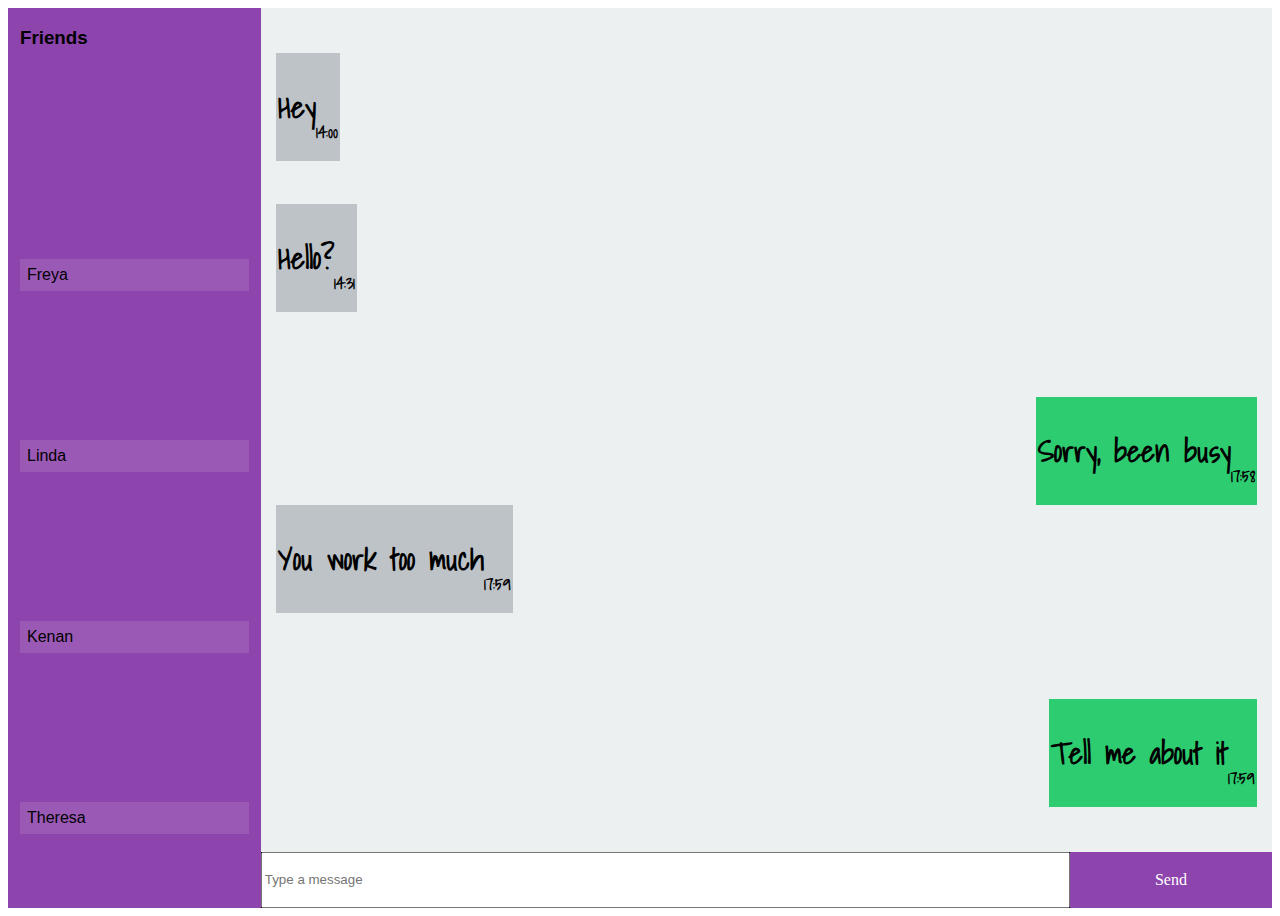
<file: CSS/index.html>
<!DOCTYPE html>
<html lang="en">
<head>
    <meta charset="UTF-8">
    <meta name="viewport" content="width=device-width, initial-scale=1.0">
    <link href="https://fonts.googleapis.com/css2?family=Shadows+Into+Light&display=swap" rel="stylesheet">
    <link rel="stylesheet" href="style.css">
    <title>Document</title>
</head>
<body>
    <div id="chat">
        <div id="friends">
            <h3>Friends</h3>
            <p>Freya</p>
            <p>Linda</p>
            <p>Kenan</p>
            <p>Theresa</p>
        </div>
        <div id="chatbox">
            <div class="text-container left">
                <p class="text">Hey</p>
                <p class="time">14:00</p>
            </div>
            <div class="text-container left">
                <p class="text">Hello?</p>
                <p class="time">14:31</p>
            </div>
            <div class="text-container right">
                <p class="text">Sorry, been busy</p>
                <p class="time">17:58</p>
            </div>
            <div class="text-container left">
                <p class="text">You work too much</p>
                <p class="time">17:59</p>
            </div>
            <div class="text-container right">
                <p class="text">Tell me about it</p>
                <p class="time">17:59</p>
            </div>
        </div>
        <div id="input">
            <input type="text" placeholder="Type a message">
            <div>Send</div>
        </div>
    </div>
</body>
</html>
</file>
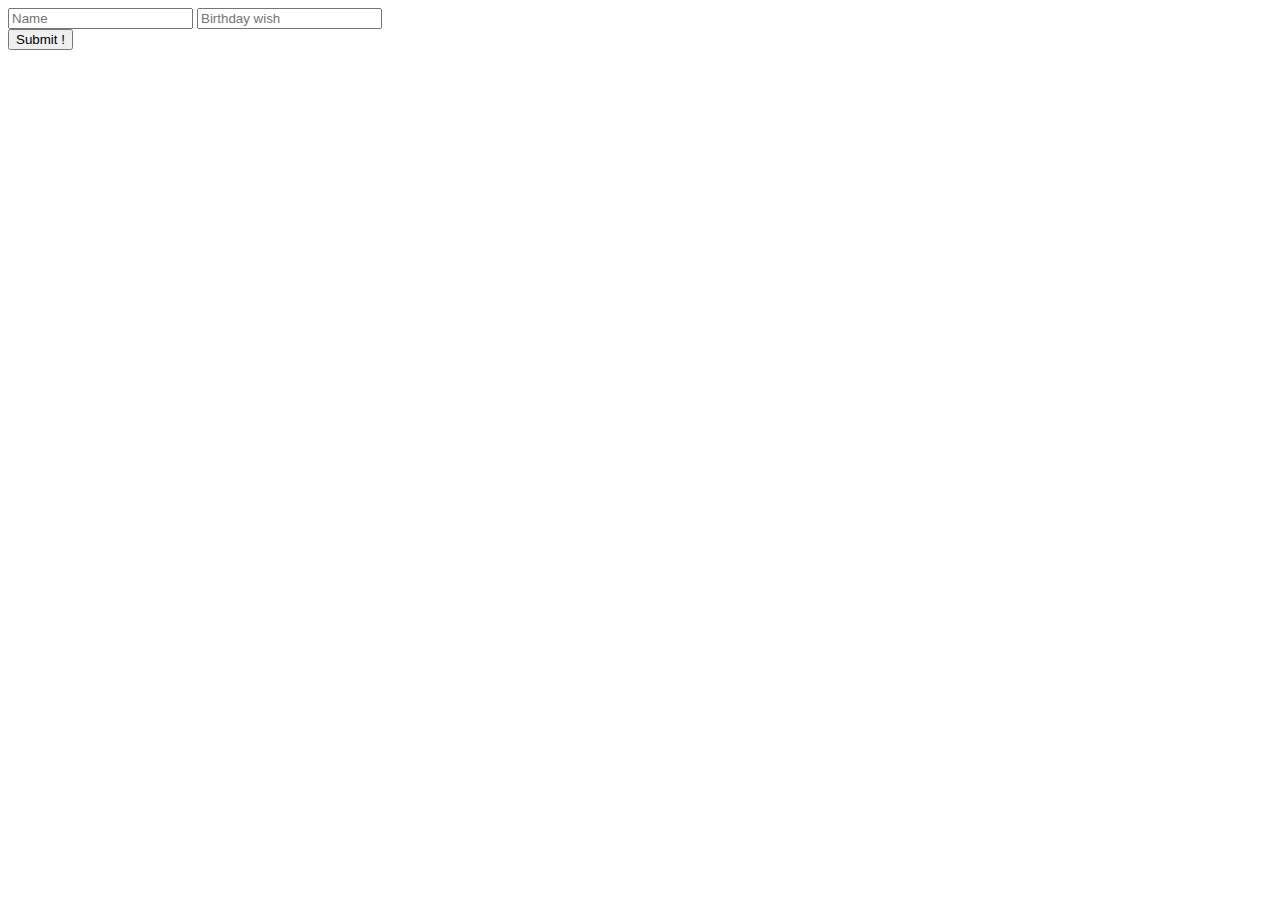
<file: DFlow/index.html>
<!DOCTYPE html>
<html lang="en">
<head>
    <meta charset="UTF-8">
    <meta name="viewport" content="width=device-width, initial-scale=1.0">
    <title>Document</title>
</head>
<body>
<input type="text" id="name" placeholder="Name">
<input type="text" id="bday" placeholder="Birthday wish"><br>
<button id="btn">Submit !</button>
<div id="ppl"></div>
    <script src="https://code.jquery.com/jquery-3.5.1.js" crossorigin="anonymous"></script>
    <script src="main.js"></script>
</body>
</html>
</file>
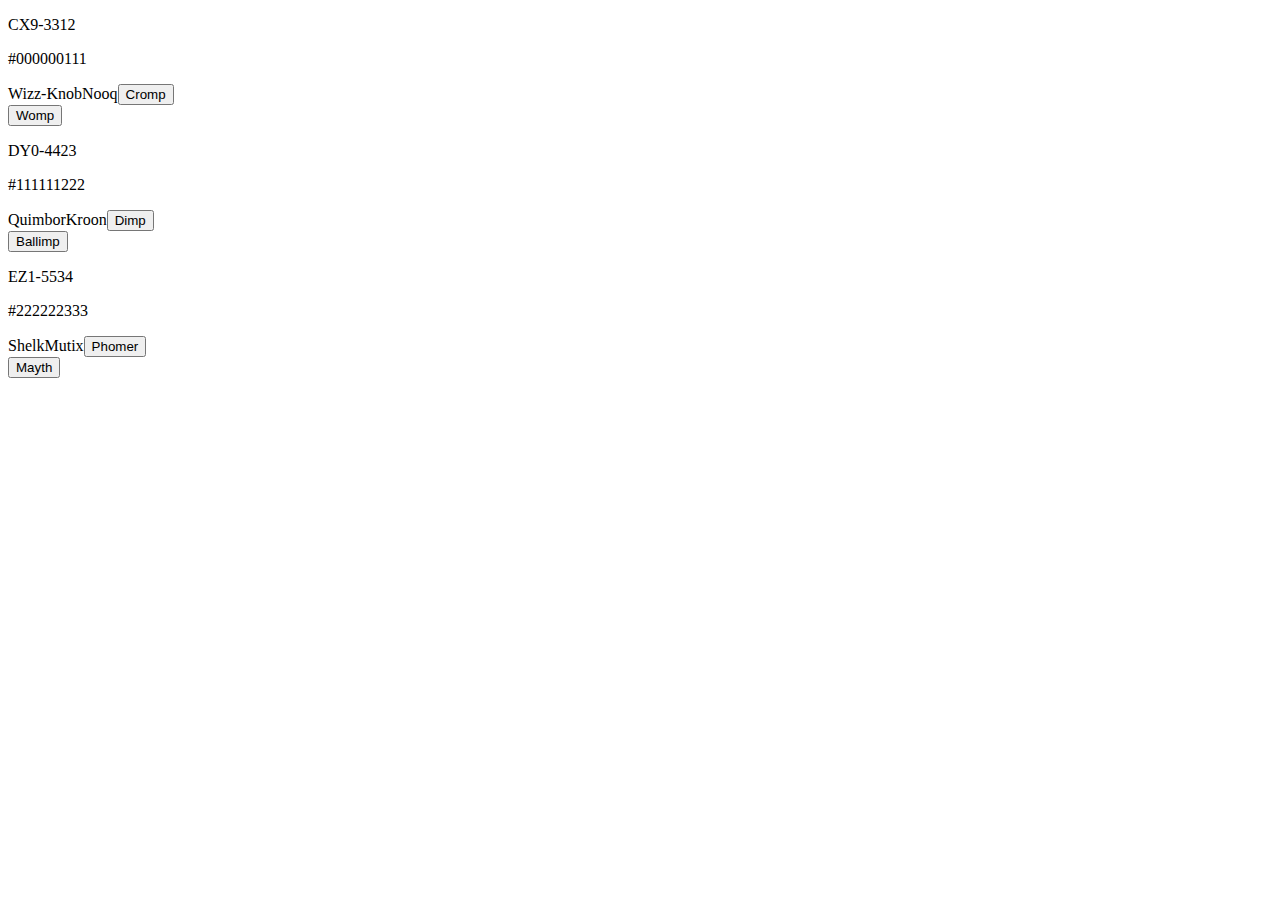
<file: DTrav/index.html>
<!DOCTYPE html>
<html lang="en">

<head>
    <meta charset="UTF-8">
    <meta name="viewport" content="width=device-width, initial-scale=1.0">
    <title>Document</title>
</head>

<body>
    <div id="lab">
        <div class="computer" data-id="F00T-W411">
            <p class="BUS">CX9-3312</p>
            <p class="MB">#000000111</p>
            <div class="processor" id="J0Y-FU11"><span class="QR">Wizz-Knob</span><span class="QR">Nooq</span><button
                    class="generator">Cromp</button></div>
            <div class="ram">
                <div class="DDR"><button class="validator">Womp</button></div>
            </div>
        </div>

        <div class="computer" data-id="G11U-X522">
            <p class="BUS">DY0-4423</p>
            <p class="MB">#111111222</p>
            <div class="processor" id="K1Z-GV22"><span class="QR">Quimbor</span><span class="QR">Kroon</span><button
                    class="generator">Dimp</button></div>
            <div class="ram">
                <div class="DDR"><button class="validator">Ballimp</button></div>
            </div>
        </div>

        <div class="computer" data-id="H22V-Y633">
            <p class="BUS">EZ1-5534</p>
            <p class="MB">#222222333</p>
            <div class="processor" id="L2A-HW33"><span class="QR">Shelk</span><span class="QR">Mutix</span><button
                    class="generator">Phomer</button></div>
            <div class="ram">
                <div class="DDR"><button class="validator">Mayth</button></div>
            </div>
        </div>
    </div>
    <script src="https://code.jquery.com/jquery-3.5.1.min.js"></script>
    <script src="main.js"></script>
</body>

</html>
</file>
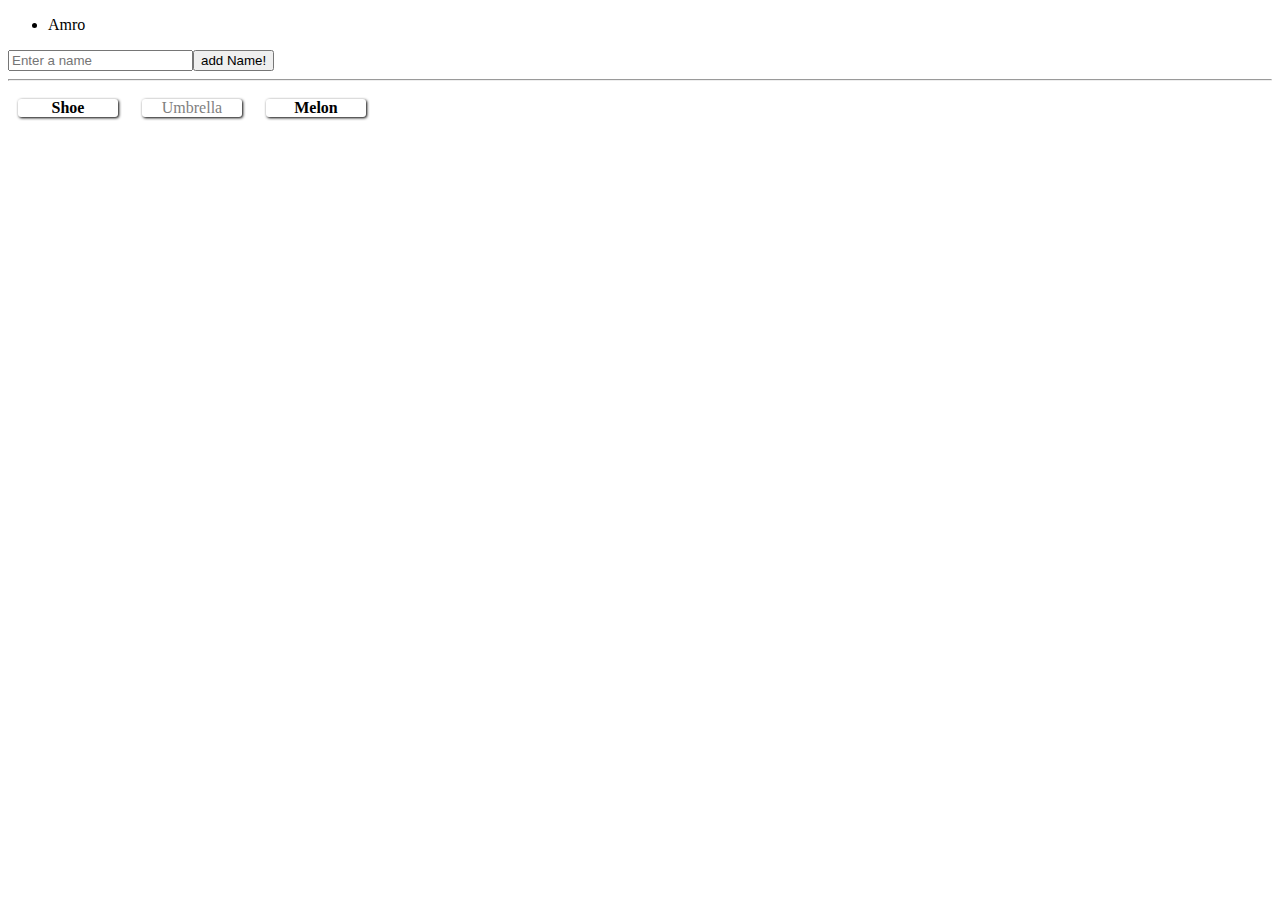
<file: jQuery/index.html>
<!DOCTYPE html>
<html lang="en">
<head>
    <meta charset="UTF-8">
    <meta name="viewport" content="width=device-width, initial-scale=1.0">
    <link rel="stylesheet" href="style.css">
    <title>Document</title>
</head>
<body>
    <div id="box">
        <ul><li>Amro</li></ul>
    </div>
    <input type="text" id='txt' placeholder="Enter a name"><button id="btn">add Name!</button><hr>
    
    
    <div id="items">
        <div class="item" data-instock=true>Shoe</div>
        <div class="item" data-instock=false>Umbrella</div>
        <div class="item" data-instock=true>Melon</div>
        </div>
        
        <div id="cart"></div>
    <script src="https://code.jquery.com/jquery-3.5.1.js" crossorigin="anonymous"></script>
    <script src="main.js"></script>
</body>
</html>
</file>
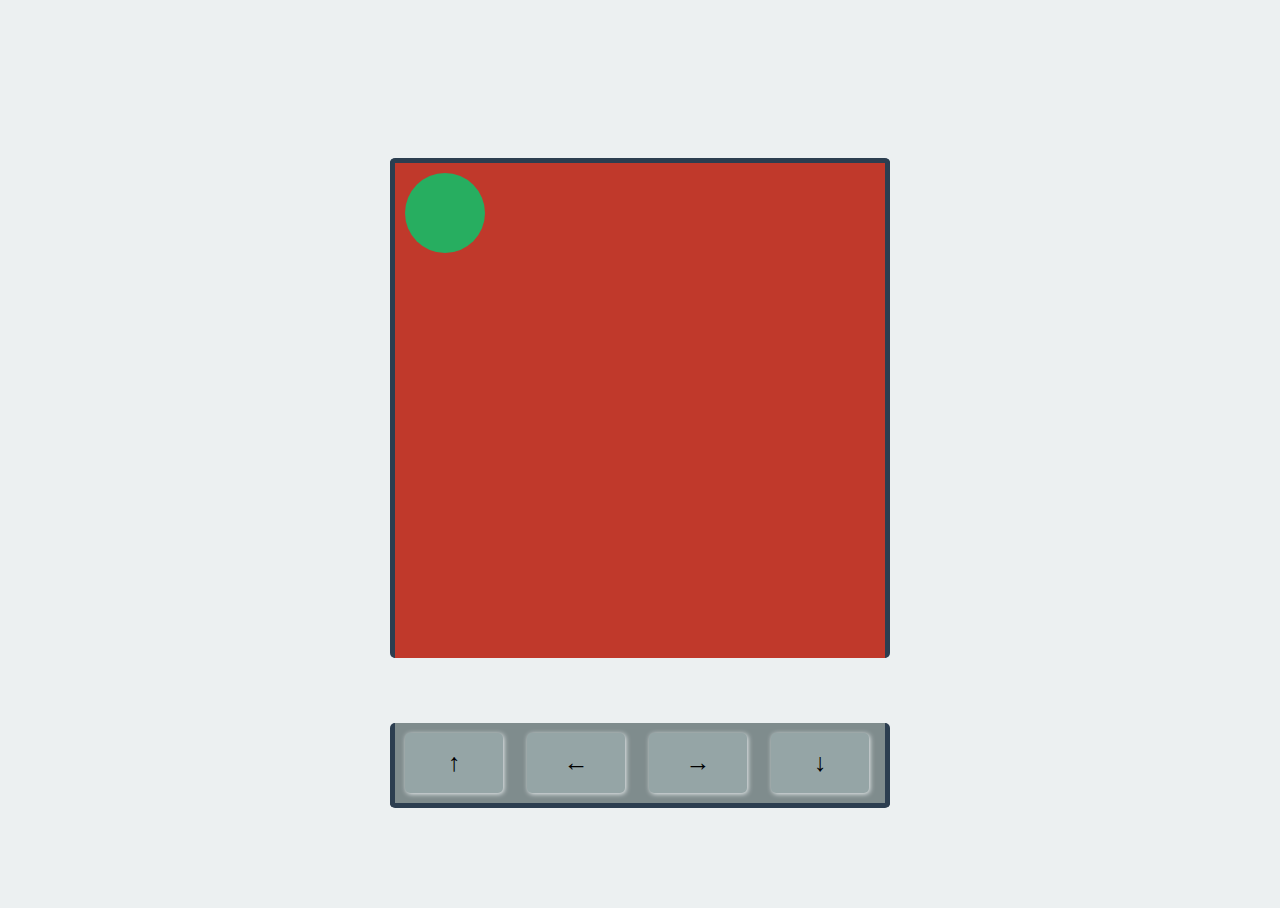
<file: DOM/Ex1-Game/index.html>
<!DOCTYPE html>
<html>

<head>
    <title>DOM</title>
    <link rel="stylesheet" href="style.css" />
</head>

<body>
    <div id="container">
        <div id="playing-field" class="centered">
            <div id="block" class="centered"></div>
        </div>
        <div id="arrows" class="centered">
            <div id="up" class="arrow">&uarr;</div>
            <div id="left" class="arrow">&larr;</div>
            <div id="right" class="arrow">&rarr;</div>
            <div id="down" class="arrow">&darr;</div>
        </div>
    </div>
    <script src="main.js"></script>
</body>

</html>
</file>
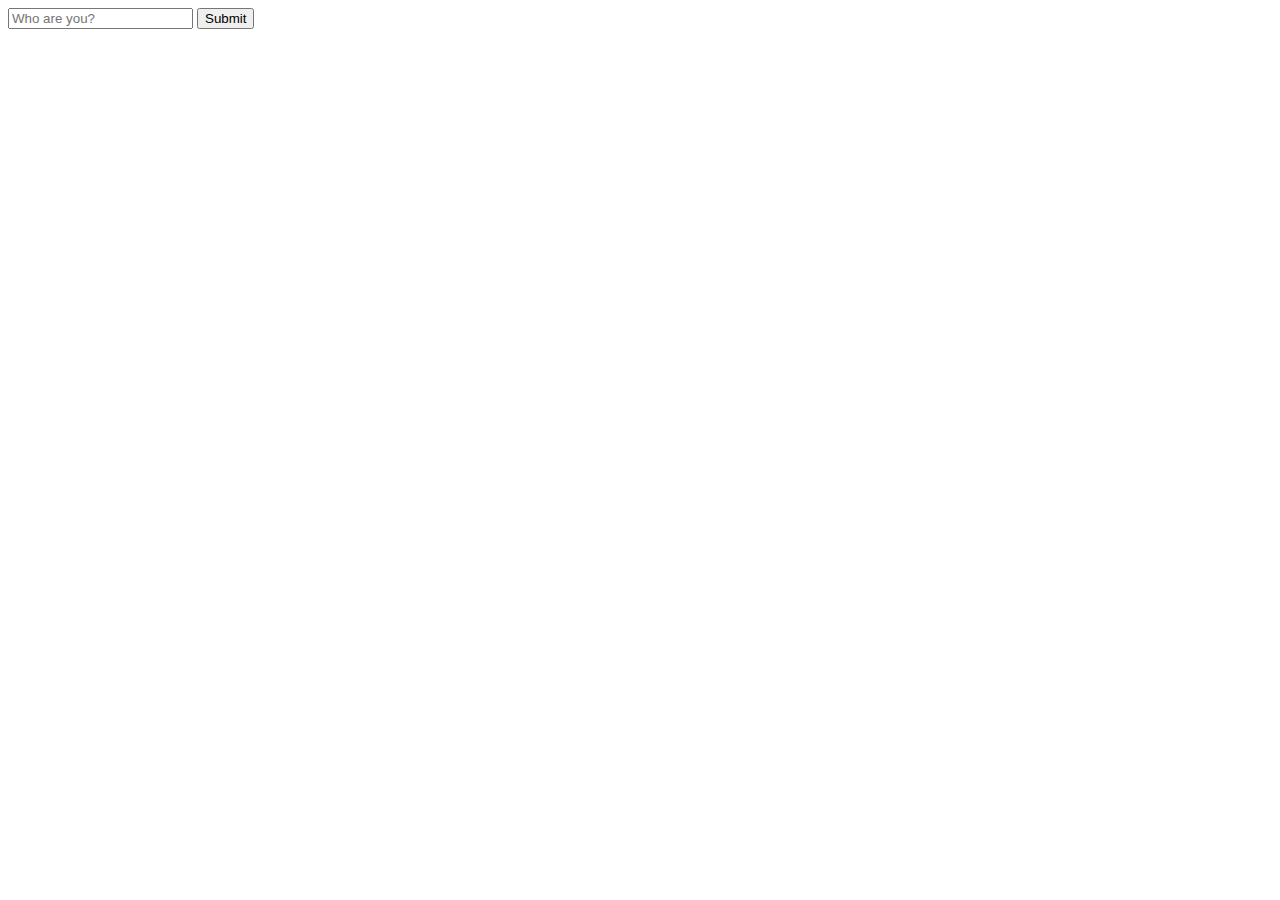
<file: DOM/Ex2-revs/index.html>
<!DOCTYPE html>
<html lang="en">
<head>
    <meta charset="UTF-8">
    <meta name="viewport" content="width=device-width, initial-scale=1.0">
    <title>Document</title>
</head>
<body>
    <input id = "ipt" type="text" placeholder="Who are you?"></input>
    <button id='btn'>Submit</button>
    <script src="main.js"></script>
</body>
</html>
</file>
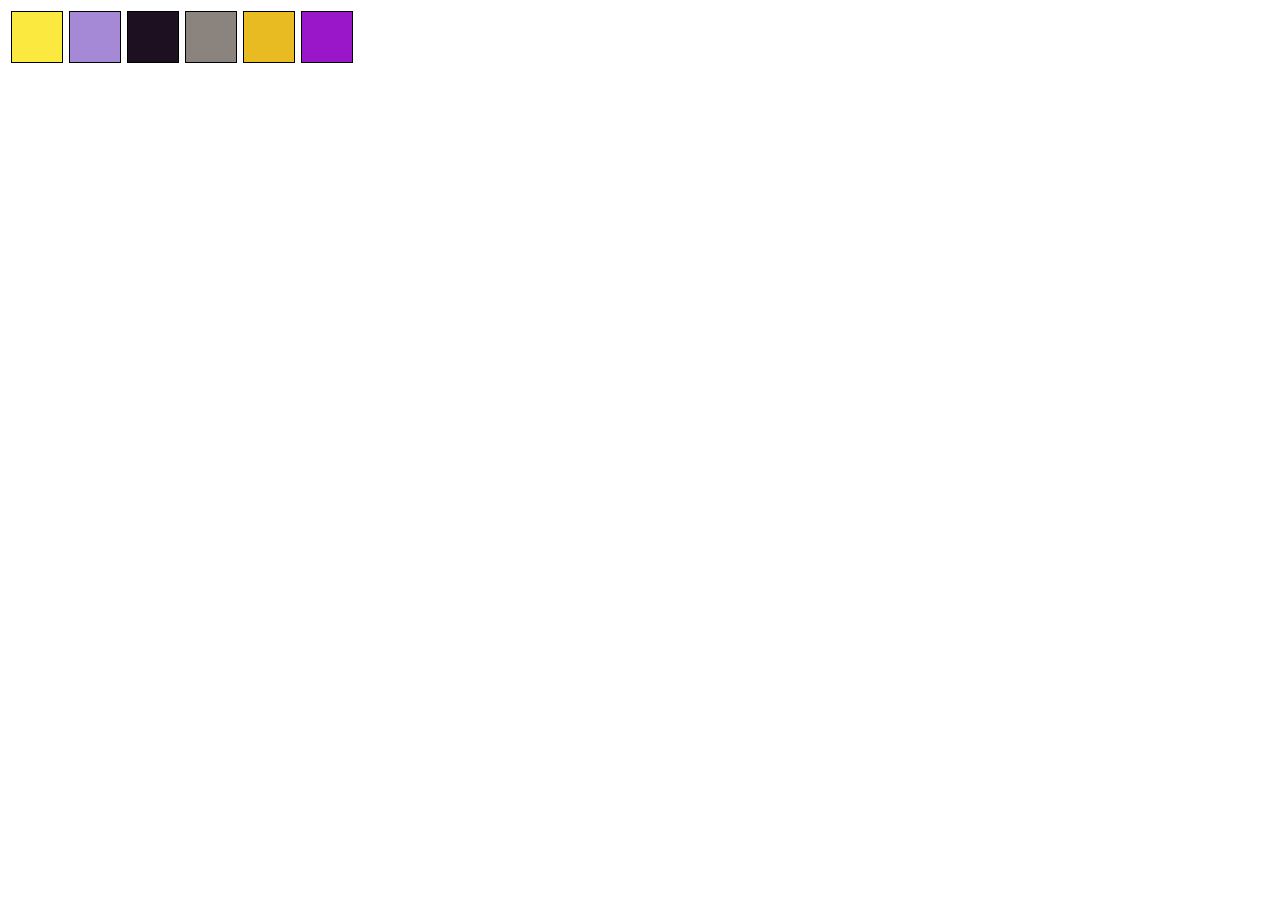
<file: DOM/Ex3-boxes/index.html>
<!DOCTYPE html>
<html lang="en">
<head>
    <meta charset="UTF-8">
    <meta name="viewport" content="width=device-width, initial-scale=1.0">
    <link rel="stylesheet" href="style.css">
    <title>Document</title>
</head>
<body>
    <div id="container"></div>
    <script src="main.js"></script>
</body>
</html>
</file>
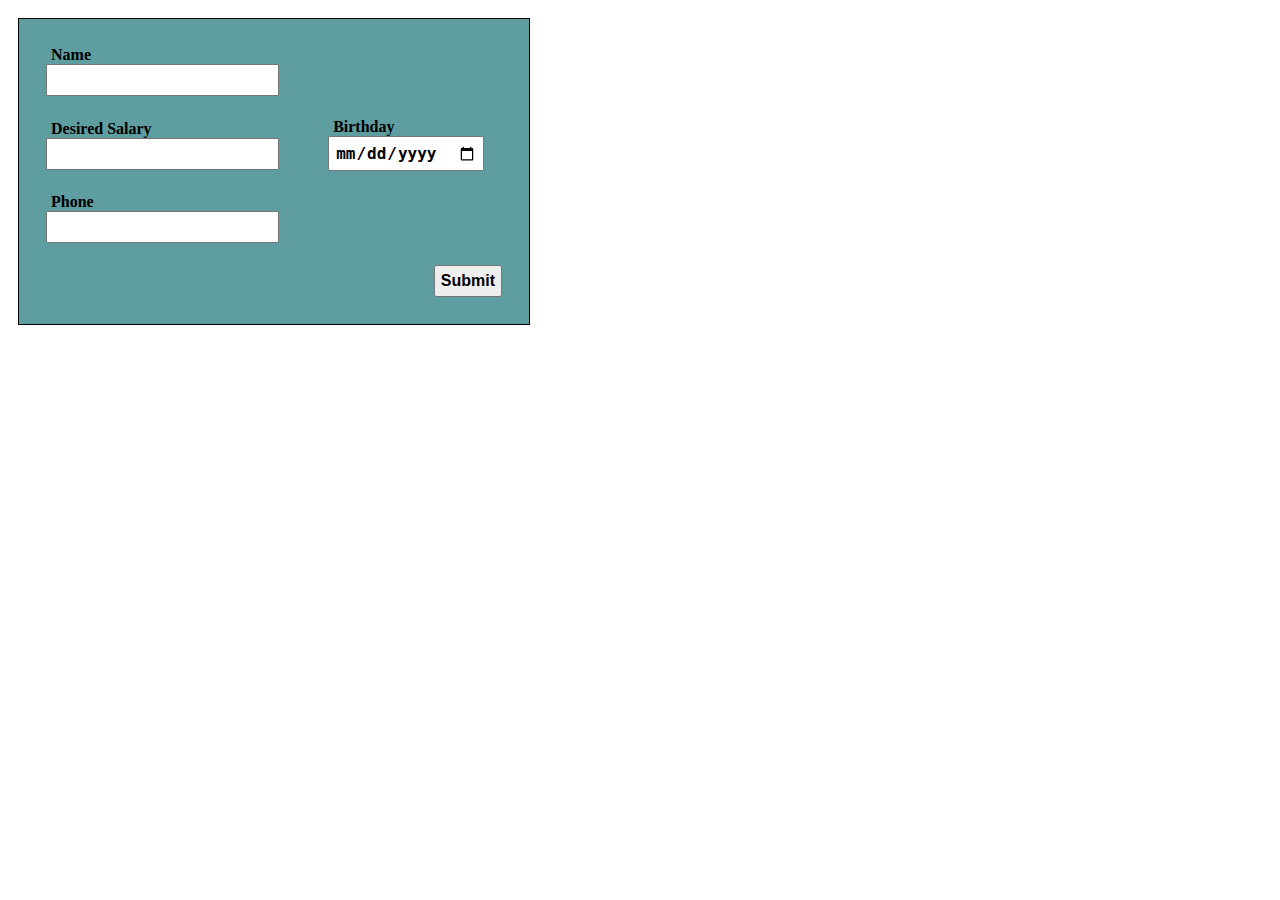
<file: DOM/Ex4-form/index.html>
<!DOCTYPE html>
<html>

<head>
    <title></title>
    <link rel="stylesheet" href="style.css" />
</head>

<body>
    <form action="" method="get">
        <div>
            <table>
                <tr colspan="2" id="tr_part1">
                    <td>
                        <label for="the_name">Name</label>
                        <br>
                        <input required id="the_name" type="text">
                    </td>
                </tr>
                <tr id="tr_part2">
                    <td>
                        <label for="salary">Desired Salary</label>
                        <input required id="salary" type="number">
                    </td>
                    <td>
                        <label class="align_right" for="birthday">Birthday</label>
                        <input required id="birthday" type="date">
                    </td>
                </tr>
                <tr colspan="2" id="tr_part3">
                    <td>
                        <label for="phone">Phone</label>
                        <br>
                        <input required id="phone" type="phone">
                    </td>
                </tr>
                <tr id="tr_part4">
                    <td>
                        <label id="validator"></label>
                    </td>
                    <td class="align_right">
                        <input id="submit" type="submit" value="Submit">
                    </td>
                </tr>
            </table>
        </div>
    </form>

    <script src="main.js"></script>
</body>

</html>
</file>
<file: CSS/style.css>
#chat{
    height: 100vh;
    display: grid;
    background-color:black;
    grid-template-columns: 1fr 4fr;
    grid-template-rows: 15fr 1fr;
    grid-template-areas: 
    "f c"
    "f i";
}

#friends{
    display: grid;
    grid-area: f;
    padding-left: 12px;
    background-color: #8e44ad;
    padding-right: 12px;
}

#friends > p{
    padding-left: 5px;
    background-color: #9b59b6;
    padding: 7px;
    align-self: center;
    font-family: 'Nunito', sans-serif;
}
#friends > h3{
    font-family: 'Nunito', sans-serif;
}

#chatbox{
    display: grid;
    grid-area: c;
    background-color: #ecf0f1;
    padding: 15px;
    padding-top: 45px;
    padding-bottom: 45px;
    font-family: 'Shadows Into Light', cursive;
    font-weight: bold;
}

#input{
    display: grid;
    grid-area: i;
    grid-template-columns: 4fr 1fr;
}

#input > div{
    display: grid;
    align-content: center; 
    justify-content: center;
    background-color: #8e44ad;
    color: white;
}
.right{
    display: grid;
    background-color: #2ecc71;
    padding-right: 2px;
    padding-left: 2px;
    align-self: end;
    justify-self: end;
    grid-template-areas: 
    "txt tim";
}

.left{
    display: grid;
    background-color: #bdc3c7;
    padding-left: 2px;
    padding-right: 2px;
    align-self: start;
    justify-self: start;
    grid-template-areas: 
    "txt tim";
}
.text{
    font-size: 30px;
}
.time{
    display: grid;
    align-self: end;
}
</file>
<file: jQuery/style.css>
.item{
    width: 100px;
    margin: 10px;
    box-shadow: 1px 1px 3px black;
    border-radius: 3px;
    display: inline-block;
    text-align:center;
    font-weight: bold;
    user-select: none;
    cursor:pointer;
  }
  
  [data-instock="false"]{
    color: gray;
    font-weight: normal;
  }
  
  #cart{
    margin: 10px;
  }
</file>
<file: DOM/Ex1-Game/style.css>
body{
    background-color: #ecf0f1;
}

#container{
    width: 100%;
    height: 100vh;
    
    position: absolute;
    margin-left: 50%;
    left: -250px;
}

#playing-field{
    width: 500px;
    height: 500px;
    
    position:absolute;
    margin-top: -300px;
    top:50%;

    border-radius: 5px;
    border: 5px solid #2c3e50;
    border-bottom: none;
    box-sizing: border-box;
    
    background-color: #c0392b;
    padding: 10px;
}

#block{
    position: absolute;
    width: 80px;
    height: 80px;
    
    background-color: #27ae60;
    border-radius: 50%;
}

#arrows{
    border: 5px solid #2c3e50;
    border-top: none;
    box-sizing: border-box;
    border-radius: 5px;
    
    width: 500px;
    height: 85px;
    position: absolute;
    bottom: 100px;
    
    background-color: #7f8c8d;
}

.arrow{
    border-radius: 5px;
    box-shadow: 1px 1px 5px #ecf0f1;
    
    display: inline-block;
    text-align: center;
    margin:10px;
    width:20%;
    height:60px;
    line-height: 60px;
    
    background-color: #95a5a6;
    font-size: 25px;
    font-weight: bold;
    cursor: pointer;
    user-select: none;
}

.arrow:active{
    background-color: #7f8c8d
}
</file>
<file: DOM/Ex3-boxes/style.css>
.box{
    width: 50px;
    height: 50px;
    border: 1px solid;
    float: left;
    margin: 3px;
}
</file>
<file: DOM/Ex4-form/style.css>
form
{
    width: 500px;
    background-color: cadetblue;
    border: 1px solid;
}

td{
    padding: 10px;
}

.align_right
{
    text-align: right;
}

*
{
    font-size: 16px;
    font-weight: bold;
    padding: 5px;
}

#validator
{
    color: red;
}
</file>
